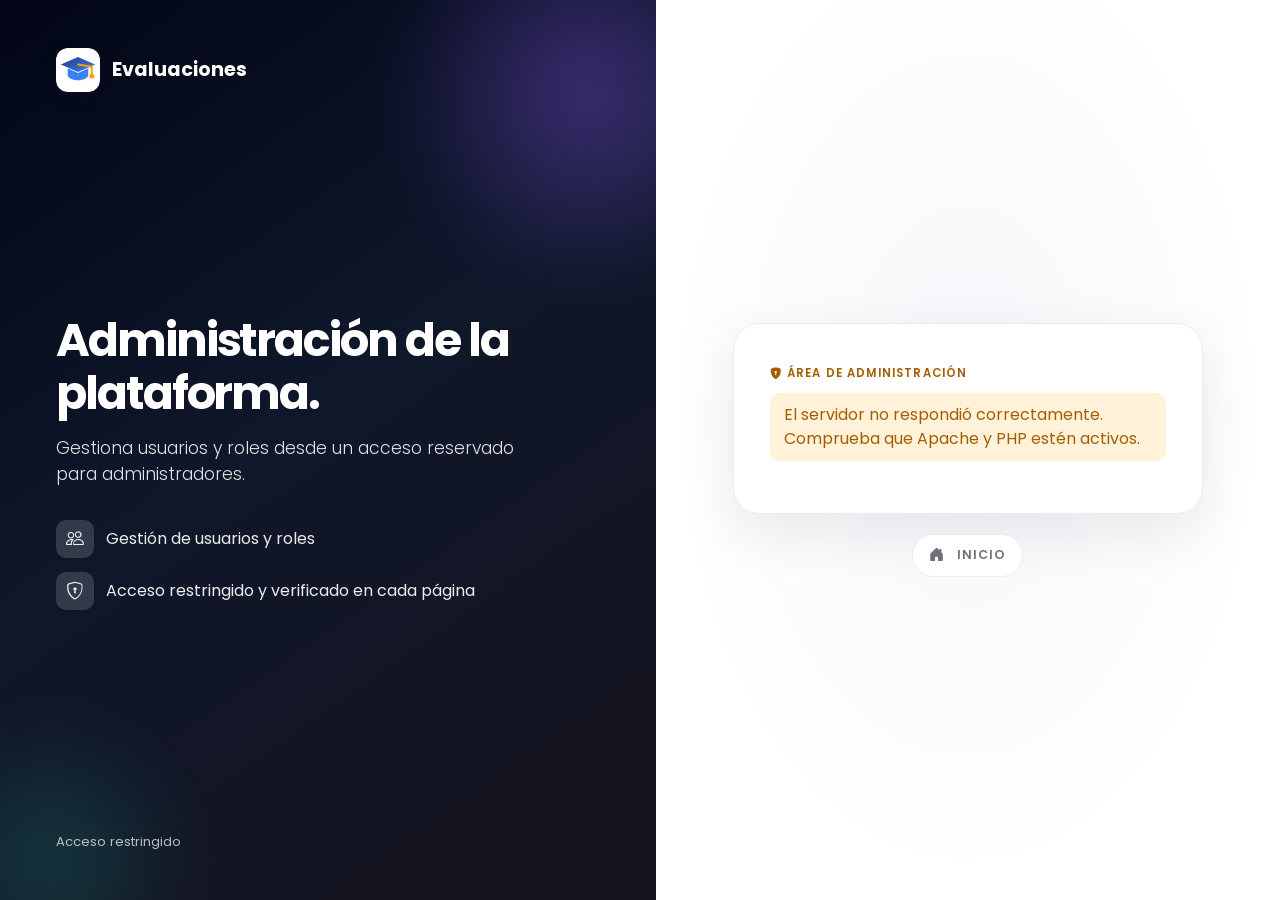
<file: public/admin/index.html>
<!doctype html>
<html lang="es">
<head>
    <meta charset="utf-8">
    <meta name="viewport" content="width=device-width, initial-scale=1">
    <meta name="robots" content="noindex, nofollow">
    <meta name="theme-color" content="#0F172A">
    <title>Administración - Evaluaciones</title>
    <link rel="icon" href="../assets/img/logo.svg" type="image/svg+xml">
    <link rel="icon" href="../assets/img/favicon-32.png" sizes="32x32" type="image/png">
    <link rel="apple-touch-icon" href="../assets/img/logo-180.png">
    <link rel="preconnect" href="https://fonts.googleapis.com">
    <link rel="preconnect" href="https://fonts.gstatic.com" crossorigin>
    <link href="https://fonts.googleapis.com/css2?family=Poppins:wght@400;500;600;700&display=swap" rel="stylesheet">
    <link href="https://cdn.jsdelivr.net/npm/bootstrap@5.3.3/dist/css/bootstrap.min.css" rel="stylesheet" integrity="sha384-QWTKZyjpPEjISv5WaRU9OFeRpok6YctnYmDr5pNlyT2bRjXh0JMhjY6hW+ALEwIH" crossorigin="anonymous">
    <link href="https://cdn.jsdelivr.net/npm/bootstrap-icons@1.11.3/font/bootstrap-icons.min.css" rel="stylesheet">
    <link href="../assets/css/estilos.css" rel="stylesheet">
    <script src="../assets/js/auth-ui.js" defer></script>
    <script src="../assets/admin-login.js" defer></script>
</head>
<body class="auth-admin">
<main class="auth">
    <section class="auth-hero" aria-labelledby="hero-title">
        <span class="auth-brand">
            <img class="brand-logo" src="../assets/img/logo-claro.svg" alt="" width="44" height="44">
            <span>Evaluaciones</span>
        </span>
        <div>
            <h1 id="hero-title">Administración de la plataforma.</h1>
            <p class="lead">Gestiona usuarios y roles desde un acceso reservado para administradores.</p>
            <ul class="auth-features">
                <li><i class="bi bi-people" aria-hidden="true"></i>Gestión de usuarios y roles</li>
                <li><i class="bi bi-shield-lock" aria-hidden="true"></i>Acceso restringido y verificado en cada página</li>
            </ul>
        </div>
        <p class="auth-hero-footer mb-0">Acceso restringido</p>
    </section>

    <section class="auth-side">
        <div class="auth-card">
            <span class="auth-eyebrow"><i class="bi bi-shield-lock-fill me-1" aria-hidden="true"></i>Área de administración</span>
            <p id="status" class="status" role="status" aria-live="polite">Conectando con el servidor...</p>
            <noscript><p class="notice">Activa JavaScript para usar esta aplicación.</p></noscript>

            <section id="guest" aria-labelledby="login-title" hidden>
                <h2 id="login-title">Iniciar sesión</h2>
                <p class="auth-muted">Solo para cuentas de administrador. Estudiantes y docentes ingresan por la página principal.</p>
                <form id="login">
                    <label class="form-label" for="login-email">Correo electrónico</label>
                    <input class="form-control" id="login-email" name="correo" type="email" maxlength="254" required autocomplete="username">
                    <label class="form-label" for="login-password">Contraseña</label>
                    <div class="password-field">
                        <input class="form-control" id="login-password" name="password" type="password" required autocomplete="current-password">
                        <button class="toggle-password" type="button" aria-controls="login-password" aria-pressed="false" aria-label="Mostrar contraseña">
                            <i class="bi bi-eye" aria-hidden="true"></i>
                        </button>
                    </div>
                    <button class="btn btn-primary btn-submit" type="submit"><i class="bi bi-box-arrow-in-right me-2" aria-hidden="true"></i>Ingresar al panel</button>
                </form>
            </section>

            <section id="other-account" hidden>
                <h2>Acceso no permitido</h2>
                <p class="auth-muted">Has iniciado sesión como <strong id="identity"></strong>. Esta área es solo para administradores.</p>
                <a class="btn btn-primary btn-submit" id="own-panel" href="../login.html">Ir a mi panel</a>
            </section>
        </div>
        <a class="auth-home auth-side-footer" href="../index.php"><i class="bi bi-house-door-fill me-1" aria-hidden="true"></i>INICIO</a>
    </section>
</main>
</body>
</html>
</file>
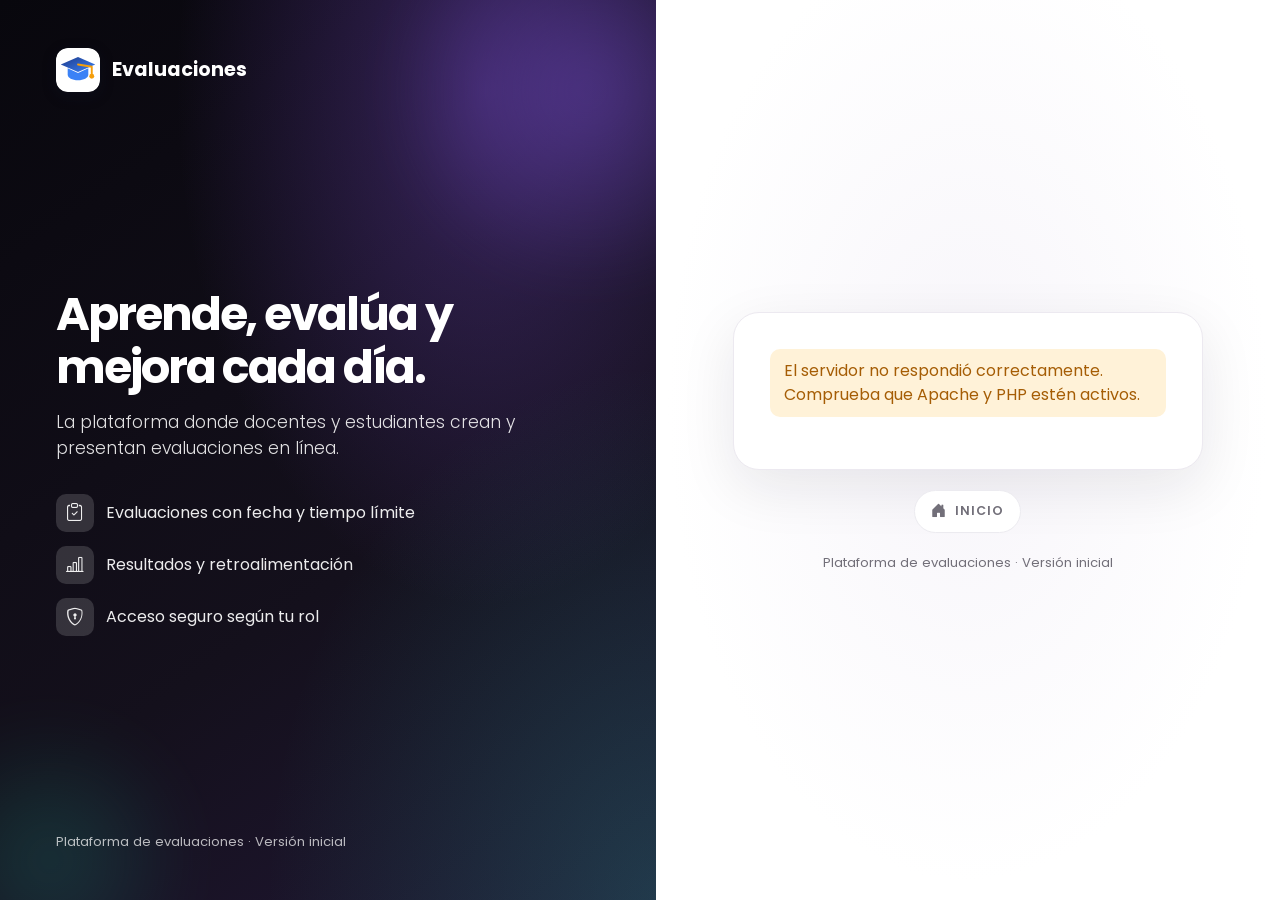
<file: public/login.html>
<!doctype html>
<html lang="es">
<head>
    <meta charset="utf-8">
    <meta name="viewport" content="width=device-width, initial-scale=1">
    <meta name="theme-color" content="#1E3A8A">
    <title>Evaluaciones en línea</title>
    <link rel="icon" href="assets/img/logo.svg" type="image/svg+xml">
    <link rel="icon" href="assets/img/favicon-32.png" sizes="32x32" type="image/png">
    <link rel="apple-touch-icon" href="assets/img/logo-180.png">
    <link rel="preconnect" href="https://fonts.googleapis.com">
    <link rel="preconnect" href="https://fonts.gstatic.com" crossorigin>
    <link href="https://fonts.googleapis.com/css2?family=Poppins:wght@400;500;600;700&display=swap" rel="stylesheet">
    <link href="https://cdn.jsdelivr.net/npm/bootstrap@5.3.3/dist/css/bootstrap.min.css" rel="stylesheet" integrity="sha384-QWTKZyjpPEjISv5WaRU9OFeRpok6YctnYmDr5pNlyT2bRjXh0JMhjY6hW+ALEwIH" crossorigin="anonymous">
    <link href="https://cdn.jsdelivr.net/npm/bootstrap-icons@1.11.3/font/bootstrap-icons.min.css" rel="stylesheet">
    <link href="assets/css/estilos.css" rel="stylesheet">
    <script src="assets/js/auth-ui.js" defer></script>
    <script src="assets/app.js" defer></script>
</head>
<body>
<main class="auth">
    <section class="auth-hero" aria-labelledby="welcome-title">
        <a class="auth-brand" href="index.php" aria-label="Evaluaciones en línea, inicio">
            <img class="brand-logo" src="assets/img/logo-claro.svg" alt="" width="44" height="44">
            <span>Evaluaciones</span>
        </a>
        <div>
            <h1 id="welcome-title">Aprende, evalúa y mejora cada día.</h1>
            <p class="lead">La plataforma donde docentes y estudiantes crean y presentan evaluaciones en línea.</p>
            <ul class="auth-features">
                <li><i class="bi bi-clipboard-check" aria-hidden="true"></i>Evaluaciones con fecha y tiempo límite</li>
                <li><i class="bi bi-bar-chart-line" aria-hidden="true"></i>Resultados y retroalimentación</li>
                <li><i class="bi bi-shield-lock" aria-hidden="true"></i>Acceso seguro según tu rol</li>
            </ul>
        </div>
        <p class="auth-hero-footer mb-0">Plataforma de evaluaciones · Versión inicial</p>
    </section>

    <section class="auth-side">
        <div class="auth-card" aria-label="Acceso a la cuenta">
            <p id="status" class="status" role="status" aria-live="polite">Conectando con el servidor...</p>
            <noscript><p class="notice">Activa JavaScript para usar esta aplicación.</p></noscript>

            <div id="guest" hidden>
                <nav class="auth-tabs" aria-label="Opciones de acceso">
                    <button id="show-login" class="tab active" type="button" aria-controls="login-panel" aria-current="page">Iniciar sesión</button>
                    <button id="show-register" class="tab" type="button" aria-controls="register-panel">Crear cuenta</button>
                </nav>

                <section id="login-panel" aria-labelledby="login-title">
                    <h2 id="login-title">Bienvenido de nuevo</h2>
                    <p class="auth-muted">Docentes y estudiantes ingresan con su correo y contraseña.</p>
                    <form id="login">
                        <label class="form-label" for="login-email">Correo electrónico</label>
                        <input class="form-control" id="login-email" name="correo" type="email" placeholder="tu@correo.com" maxlength="254" required autocomplete="email">
                        <label class="form-label" for="login-password">Contraseña</label>
                        <div class="password-field">
                            <input class="form-control" id="login-password" name="password" type="password" required autocomplete="current-password">
                            <button class="toggle-password" type="button" aria-controls="login-password" aria-pressed="false" aria-label="Mostrar contraseña">
                                <i class="bi bi-eye" aria-hidden="true"></i>
                            </button>
                        </div>
                        <button class="btn btn-primary btn-submit" type="submit"><i class="bi bi-box-arrow-in-right me-2" aria-hidden="true"></i>Ingresar</button>
                    </form>
                    <p class="form-footer">¿No tienes cuenta? <button class="text-button" id="register-link" type="button">Regístrate</button></p>
                </section>

                <section id="register-panel" aria-labelledby="register-title" hidden>
                    <h2 id="register-title">Crear cuenta</h2>
                    <p class="auth-muted">Completa tus datos para registrarte.</p>
                    <form id="register" novalidate>
                        <label class="form-label" for="register-name">Nombre completo</label>
                        <input class="form-control" id="register-name" name="nombre" required maxlength="150" autocomplete="name" aria-describedby="error-nombre">
                        <p class="field-error" id="error-nombre" hidden></p>

                        <label class="form-label" for="register-email">Correo electrónico</label>
                        <input class="form-control" id="register-email" name="correo" type="email" placeholder="tu@correo.com" maxlength="254" required autocomplete="email" aria-describedby="error-correo">
                        <p class="field-error" id="error-correo" hidden></p>

                        <label class="form-label" for="register-role">Soy</label>
                        <select class="form-select" id="register-role" name="rol" required aria-describedby="error-rol">
                            <option value="" selected disabled>Selecciona tu rol</option>
                            <option value="estudiante">Estudiante</option>
                            <option value="docente">Docente</option>
                        </select>
                        <p class="field-error" id="error-rol" hidden></p>

                        <label class="form-label" for="register-password">Contraseña</label>
                        <div class="password-field">
                            <input class="form-control" id="register-password" name="password" type="password" required minlength="8" autocomplete="new-password" aria-describedby="password-help error-password">
                            <button class="toggle-password" type="button" aria-controls="register-password" aria-pressed="false" aria-label="Mostrar contraseña">
                                <i class="bi bi-eye" aria-hidden="true"></i>
                            </button>
                        </div>
                        <p class="helper" id="password-help">Mínimo 8 caracteres. Máximo 72 bytes.</p>
                        <p class="field-error" id="error-password" hidden></p>

                        <div class="privacy-box" id="privacy-box">
                            <h3><i class="bi bi-shield-check me-1" aria-hidden="true"></i>Aviso de tratamiento de datos</h3>
                            <p id="privacy"></p>
                            <div class="form-check">
                                <input class="form-check-input" id="privacy-accept" name="acepta_privacidad" type="checkbox" required checked aria-describedby="error-acepta_privacidad">
                                <label class="form-check-label" for="privacy-accept">Acepto el tratamiento descrito en el aviso.</label>
                            </div>
                            <p class="field-error" id="error-acepta_privacidad" hidden></p>
                        </div>
                        <p class="field-error" id="error-formulario" role="alert" hidden></p>
                        <button class="btn btn-primary btn-submit" id="register-submit" type="submit"><i class="bi bi-person-plus me-2" aria-hidden="true"></i>Crear cuenta</button>
                    </form>
                    <p class="form-footer">¿Ya tienes cuenta? <button class="text-button" id="login-link" type="button">Inicia sesión</button></p>
                </section>
            </div>

            <section id="authenticated" aria-labelledby="account-title" hidden>
                <span class="auth-eyebrow">Mi cuenta</span>
                <h2 id="account-title">Tu cuenta</h2>
                <p class="auth-muted">Has ingresado como:</p>
                <p id="identity" class="identity"></p>
                <a class="btn btn-primary btn-submit" id="dashboard-link" href="#"><i class="bi bi-speedometer2 me-2" aria-hidden="true"></i>Ir a mi panel</a>
            </section>
        </div>
        <a class="auth-home" href="index.php">
            <i class="bi bi-house-door-fill" aria-hidden="true"></i>
            <span>INICIO</span>
        </a>
        <p class="auth-side-footer">Plataforma de evaluaciones · Versión inicial</p>
    </section>
</main>
</body>
</html>
</file>
<file: public/assets/css/estilos.css>
/* =========================================================================
   Evaluaciones · Sistema visual
   Se carga después de Bootstrap 5 y ajusta sus variables a esta paleta.
   ========================================================================= */

:root {
    /* Paleta principal */
    --azul: #17141E;
    --azul-claro: #7657E8;
    --verde: #23BFA2;
    --naranja: #F5A524;
    --rojo: #EF6472;
    --fondo: #F7F7F9;

    /* Tonos derivados (texto sobre fondos claros con contraste suficiente) */
    --azul-oscuro: #09070E;
    --azul-medio: #6245C5;
    --azul-suave: #EEE8FF;
    --celeste-suave: #DDF7F1;
    --verde-texto: #087F6B;
    --verde-suave: #D8F7EF;
    --naranja-texto: #A55D05;
    --naranja-suave: #FFF2D8;
    --rojo-texto: #BD3A4B;
    --rojo-suave: #FDE8EB;

    --texto: #19161F;
    --texto-suave: #726F79;
    --borde: #ECEBF0;
    --blanco: #FFFFFF;

    --radio: 24px;
    --radio-sm: 14px;
    --sombra: 0 2px 6px rgba(24, 18, 35, .04), 0 10px 28px rgba(24, 18, 35, .06);
    --sombra-hover: 0 8px 18px rgba(24, 18, 35, .08), 0 20px 48px rgba(24, 18, 35, .12);
    --fuente: "Poppins", system-ui, -apple-system, "Segoe UI", Roboto, sans-serif;
    --ancho-menu: 268px;

    /* Bootstrap */
    --bs-body-font-family: var(--fuente);
    --bs-body-bg: var(--blanco); /* Bootstrap lo usa para campos y tablas; el fondo de página lo fija body */
    --bs-body-color: var(--texto);
    --bs-border-color: var(--borde);
    --bs-link-color: var(--azul-medio);
    --bs-link-color-rgb: 103, 70, 197;
    --bs-link-hover-color: var(--azul);
    --bs-focus-ring-color: rgba(139, 92, 246, .32);
    --bs-primary: var(--azul);
    --bs-primary-rgb: 23, 20, 30;
}

* { box-sizing: border-box; }
[hidden] { display: none !important; }
html { -webkit-text-size-adjust: 100%; }
body { margin: 0; min-height: 100vh; font-family: var(--fuente); background: var(--fondo); color: var(--texto); }
h1, h2, h3, h4 { color: var(--texto); font-weight: 600; }
:focus-visible { outline: 3px solid var(--naranja); outline-offset: 2px; }

/* ---- Botones (Bootstrap con la paleta) ---- */
.btn { font-weight: 500; border-radius: var(--radio-sm); }
.btn-primary {
    --bs-btn-bg: var(--azul); --bs-btn-border-color: var(--azul);
    --bs-btn-hover-bg: var(--azul-medio); --bs-btn-hover-border-color: var(--azul-medio);
    --bs-btn-active-bg: var(--azul-oscuro); --bs-btn-active-border-color: var(--azul-oscuro);
    --bs-btn-disabled-bg: #64748B; --bs-btn-disabled-border-color: #64748B;
}
.btn-outline-primary {
    --bs-btn-color: var(--azul); --bs-btn-border-color: #BFDBFE;
    --bs-btn-hover-bg: var(--azul); --bs-btn-hover-border-color: var(--azul); --bs-btn-hover-color: #fff;
    --bs-btn-active-bg: var(--azul-oscuro); --bs-btn-active-border-color: var(--azul-oscuro);
}
.btn-success {
    --bs-btn-bg: var(--verde-texto); --bs-btn-border-color: var(--verde-texto);
    --bs-btn-hover-bg: #065F46; --bs-btn-hover-border-color: #065F46;
}
.btn-outline-danger { --bs-btn-color: var(--rojo-texto); --bs-btn-border-color: #FCA5A5; --bs-btn-hover-bg: var(--rojo-texto); --bs-btn-hover-border-color: var(--rojo-texto); }
.btn-danger { --bs-btn-bg: var(--rojo-texto); --bs-btn-border-color: var(--rojo-texto); --bs-btn-hover-bg: #991B1B; --bs-btn-hover-border-color: #991B1B; }
.btn-outline-warning { --bs-btn-color: var(--naranja-texto); --bs-btn-border-color: #FCD34D; --bs-btn-hover-bg: var(--naranja); --bs-btn-hover-border-color: var(--naranja); --bs-btn-hover-color: var(--texto); }
.btn i { line-height: 1; }

.form-control, .form-select { border-radius: var(--radio-sm); border-color: #CBD5E1; padding: .65rem .85rem; }
.form-control:focus, .form-select:focus { border-color: var(--azul-claro); box-shadow: 0 0 0 .25rem rgba(59, 130, 246, .2); }
.form-label { font-weight: 500; font-size: .9rem; color: #1E293B; }
.form-check-input:checked { background-color: var(--azul); border-color: var(--azul); }

/* ---- Tarjetas ---- */
.card-ui, .info-card {
    background: var(--blanco);
    border: 1px solid var(--borde);
    border-radius: var(--radio);
    box-shadow: var(--sombra);
    padding: 24px;
}
.info-card + .info-card { margin-top: 20px; }
.card-hover { transition: transform .2s ease, box-shadow .2s ease; }
.card-hover:hover { transform: translateY(-4px); box-shadow: var(--sombra-hover); }
.card-title-ui { display: flex; align-items: center; gap: 10px; font-size: 1.05rem; font-weight: 600; margin: 0; }
.card-title-ui i { color: var(--azul-claro); }
.section-header { display: flex; flex-wrap: wrap; align-items: center; justify-content: space-between; gap: 12px; margin-bottom: 16px; }

/* ---- Etiquetas de estado ---- */
.badge-estado { display: inline-flex; align-items: center; gap: 6px; padding: 4px 12px; border-radius: 999px; font-size: .78rem; font-weight: 600; white-space: nowrap; }
.badge-estado::before { content: ""; width: 7px; height: 7px; border-radius: 50%; background: currentColor; }
.badge-publicada { background: var(--verde-suave); color: #065F46; }
.badge-borrador { background: #E2E8F0; color: #334155; }
.badge-proxima { background: var(--naranja-suave); color: #92400E; }
.badge-cerrada { background: var(--rojo-suave); color: var(--rojo-texto); }
.sin-asignar { color: var(--naranja-texto); font-weight: 600; font-size: .85rem; }
.badge-pronto { display: inline-block; padding: 2px 10px; border-radius: 999px; background: var(--naranja-suave); color: #92400E; font-size: .7rem; font-weight: 600; letter-spacing: .02em; white-space: nowrap; }

/* ---- Alertas ---- */
.alert { border-radius: 12px; border-width: 1px; }

/* ---- Confirmaciones ---- */
.confirmacion {
    width: min(440px, calc(100% - 32px));
    max-width: none;
    padding: 32px;
    border: 1px solid var(--borde);
    border-radius: var(--radio);
    background: var(--blanco);
    color: var(--texto);
    box-shadow: 0 24px 80px rgba(9, 7, 14, .25);
}
.confirmacion::backdrop { background: rgba(15, 12, 24, .6); }
.confirmacion-icono {
    display: grid; place-items: center;
    width: 52px; height: 52px; margin-bottom: 20px;
    border-radius: 16px; background: var(--azul-suave);
    color: var(--azul-medio); font-size: 1.6rem; font-weight: 700;
}
.confirmacion h2 { margin: 0 0 10px; font-size: 1.3rem; }
.confirmacion p { margin: 0; color: var(--texto-suave); line-height: 1.6; overflow-wrap: anywhere; }
.confirmacion-acciones { display: flex; justify-content: flex-end; flex-wrap: wrap; gap: 10px; margin-top: 26px; }
.confirmacion-acciones button {
    padding: 11px 18px; border: 1px solid var(--borde);
    border-radius: var(--radio-sm); font: inherit; font-weight: 600; cursor: pointer;
}
.confirmacion-cancelar { background: var(--blanco); color: var(--texto); }
.confirmacion-cancelar:hover { background: var(--fondo); }
.confirmacion-aceptar { background: var(--azul); border-color: var(--azul) !important; color: var(--blanco); }
.confirmacion-aceptar:hover { background: var(--azul-medio); }

/* =========================================================================
   Estructura de los paneles
   ========================================================================= */
.app { display: flex; min-height: 100vh; }

/* ---- Menú lateral ---- */
.sidebar {
    position: sticky; top: 0;
    display: flex; flex-direction: column;
    width: var(--ancho-menu); flex: 0 0 var(--ancho-menu); height: 100vh;
    padding: 24px 16px 16px;
    background: linear-gradient(180deg, var(--azul) 0%, var(--azul-oscuro) 100%);
    color: #fff;
    z-index: 40;
}
.sidebar-brand { display: flex; align-items: center; gap: 12px; padding: 0 10px 28px; color: #fff; font-size: 1.2rem; font-weight: 700; text-decoration: none; }
.sidebar-brand:hover { color: #fff; }
.brand-logo { display: block; width: 44px; height: 44px; flex: 0 0 44px; border-radius: 12px; box-shadow: 0 4px 14px rgba(15, 23, 42, .28); }
.menu { display: flex; flex-direction: column; gap: 4px; flex: 1; overflow-y: auto; }
.menu-titulo { padding: 4px 14px 8px; color: rgba(255, 255, 255, .6); font-size: .7rem; font-weight: 600; letter-spacing: .1em; text-transform: uppercase; }
.menu-link { display: flex; align-items: center; gap: 12px; padding: 11px 14px; border-radius: 12px; color: rgba(255, 255, 255, .85); font-size: .93rem; font-weight: 500; text-decoration: none; transition: background .2s ease, color .2s ease, transform .2s ease; }
.menu-link i { font-size: 1.15rem; width: 1.2rem; text-align: center; }
a.menu-link:hover { background: rgba(255, 255, 255, .12); color: #fff; transform: translateX(3px); }
.menu-link.active { background: #fff; color: var(--azul); box-shadow: 0 6px 16px rgba(0, 0, 0, .18); }
.menu-link.active:hover { background: #fff; color: var(--azul); transform: none; }
.menu-link.is-disabled { color: rgba(255, 255, 255, .6); cursor: not-allowed; }
.menu-link .badge-pronto { margin-left: auto; background: rgba(255, 255, 255, .16); color: #fff; }
.sidebar-user { display: flex; align-items: center; gap: 12px; margin-top: 16px; padding: 14px 12px; border-radius: 14px; background: rgba(255, 255, 255, .1); }
.avatar { display: grid; place-items: center; width: 44px; height: 44px; flex: 0 0 44px; border-radius: 50%; background: linear-gradient(135deg, var(--azul-claro), #2563EB); border: 2px solid rgba(255, 255, 255, .55); color: #fff; font-weight: 600; font-size: .95rem; letter-spacing: .03em; }
.sidebar-user-info { min-width: 0; line-height: 1.3; }
.sidebar-user-name { display: block; font-size: .9rem; font-weight: 600; overflow-wrap: anywhere; }
.sidebar-user-role { display: block; color: rgba(255, 255, 255, .72); font-size: .78rem; }
.sidebar-close { display: none; }
.sidebar-backdrop { display: none; }

/* ---- Zona principal ---- */
.main { flex: 1; min-width: 0; display: flex; flex-direction: column; }
.topbar {
    position: sticky; top: 0; z-index: 30;
    display: flex; align-items: center; gap: 16px;
    padding: 14px 32px;
    background: rgba(255, 255, 255, .9);
    backdrop-filter: blur(10px);
    border-bottom: 1px solid var(--borde);
}
.menu-toggle { display: none; place-items: center; width: 44px; height: 44px; flex: 0 0 44px; border: 1px solid var(--borde); border-radius: 12px; background: #fff; color: var(--azul); font-size: 1.4rem; }
.topbar-greeting { flex: 1; min-width: 0; line-height: 1.3; }
.greeting-label { display: block; color: var(--texto-suave); font-size: .82rem; }
.greeting-name { display: block; font-size: 1.05rem; font-weight: 600; overflow: hidden; text-overflow: ellipsis; white-space: nowrap; }
.topbar-actions { display: flex; align-items: center; gap: 16px; flex-shrink: 0; }
.topbar-date { display: inline-flex; align-items: center; gap: 8px; padding: 8px 14px; border-radius: 999px; background: var(--fondo); color: var(--texto-suave); font-size: .85rem; white-space: nowrap; }
.topbar-date i { color: var(--azul-claro); }
.topbar form { margin: 0; }
.btn-logout { display: inline-flex; align-items: center; gap: 8px; padding: 8px 16px; white-space: nowrap; flex-shrink: 0; }

.content { width: 100%; max-width: 1240px; padding: 32px; }
.page-header { margin-bottom: 24px; }
.page-header h1 { margin: 0; font-size: 1.65rem; font-weight: 700; letter-spacing: -.01em; }
.page-subtitle { margin: 6px 0 0; color: var(--texto-suave); }

/* ---- Tarjetas de estadísticas ---- */
.stat-card { --color: var(--azul); --suave: var(--azul-suave); --icono: var(--azul); position: relative; display: flex; align-items: center; gap: 16px; height: 100%; overflow: hidden; }
.stat-card::after { content: ""; position: absolute; inset: 0 auto 0 0; width: 4px; background: var(--color); }
.stat-icon { display: grid; place-items: center; width: 56px; height: 56px; flex: 0 0 56px; border-radius: 14px; background: var(--suave); color: var(--icono); font-size: 1.55rem; }
.stat-value { display: block; font-size: 1.85rem; font-weight: 700; line-height: 1.1; }
.stat-label { display: block; color: var(--texto-suave); font-size: .85rem; }
.stat-azul { --color: var(--azul); --suave: var(--azul-suave); --icono: var(--azul); }
.stat-verde { --color: var(--verde); --suave: var(--verde-suave); --icono: var(--verde-texto); }
.stat-naranja { --color: var(--naranja); --suave: var(--naranja-suave); --icono: var(--naranja-texto); }
.stat-celeste { --color: var(--azul-claro); --suave: var(--celeste-suave); --icono: #1D4ED8; }

/* ---- Acciones rápidas ---- */
.quick-action { display: flex; align-items: center; gap: 16px; width: 100%; height: 100%; padding: 22px; border: 1px solid var(--borde); border-radius: var(--radio); background: #fff; box-shadow: var(--sombra); color: var(--texto); text-align: left; text-decoration: none; }
a.quick-action:hover { color: var(--texto); }
.quick-action .qa-icon { display: grid; place-items: center; width: 52px; height: 52px; flex: 0 0 52px; border-radius: 14px; background: var(--azul-suave); color: var(--azul); font-size: 1.5rem; }
.quick-action .qa-text { min-width: 0; }
.quick-action strong { display: block; font-size: 1rem; font-weight: 600; }
.quick-action small { display: block; color: var(--texto-suave); }
.quick-action.qa-primary { border-color: transparent; background: linear-gradient(135deg, var(--azul) 0%, var(--azul-medio) 55%, #2563EB 100%); color: #fff; }
.quick-action.qa-primary:hover { color: #fff; }
.quick-action.qa-primary small { color: rgba(255, 255, 255, .85); }
.quick-action.qa-primary .qa-icon { background: rgba(255, 255, 255, .18); color: #fff; }
.quick-action.is-disabled { cursor: not-allowed; background: #F8FAFC; box-shadow: none; }
.quick-action.is-disabled .qa-icon { background: #E2E8F0; color: #64748B; }
.quick-action .badge-pronto { margin-bottom: 4px; }

/* ---- Tablas ---- */
.table-card { padding: 0; overflow: hidden; }
.table-card .section-header { padding: 20px 24px 0; }
.table-ui { margin: 0; --bs-table-hover-bg: #F8FAFC; }
.table-ui > :not(caption) > * > * { padding: 14px 16px; border-bottom-color: var(--borde); }
.table-ui thead th { background: #F8FAFC; color: var(--texto-suave); font-size: .74rem; font-weight: 600; letter-spacing: .05em; text-transform: uppercase; white-space: nowrap; }
.table-ui tbody tr:last-child > * { border-bottom: 0; }
.table-ui tbody th { font-weight: 600; }
.titulo-evaluacion { min-width: 180px; overflow-wrap: anywhere; }
.acciones-evaluacion { display: flex; flex-wrap: wrap; justify-content: flex-end; gap: 6px; }
.acciones-evaluacion form { margin: 0; }

/* ---- Estado vacío ---- */
.empty-state { padding: 48px 24px; text-align: center; }
.empty-icon { display: inline-grid; place-items: center; width: 104px; height: 104px; margin-bottom: 18px; border-radius: 50%; background: linear-gradient(135deg, var(--azul-suave), var(--celeste-suave)); color: var(--azul); font-size: 3rem; }
.empty-state h2 { font-size: 1.25rem; margin-bottom: 8px; }
.empty-state p { max-width: 440px; margin: 0 auto 22px; color: var(--texto-suave); }

/* ---- Evaluaciones del estudiante ---- */
.eval-card { display: flex; flex-direction: column; height: 100%; }
.eval-card-inactiva { background: #FBFCFE; }
.eval-card-title { margin: 4px 0 4px; font-size: 1.1rem; font-weight: 600; overflow-wrap: anywhere; }
.eval-card-docente { margin: 0 0 16px; color: var(--texto-suave); font-size: .875rem; }
.eval-meta { display: grid; grid-template-columns: repeat(auto-fit, minmax(120px, 1fr)); gap: 12px; margin: 0 0 20px; padding: 14px; border-radius: 12px; background: var(--fondo); }
.eval-meta dt { display: flex; align-items: center; gap: 5px; color: var(--texto-suave); font-size: .72rem; font-weight: 500; }
.eval-meta dt i { color: var(--azul-claro); }
.eval-meta dd { margin: 2px 0 0; font-size: .9rem; font-weight: 600; }
.eval-meta-vertical { grid-template-columns: 1fr; }
.eval-meta-vertical > div { display: flex; justify-content: space-between; align-items: center; gap: 12px; }
.eval-meta-vertical dd { margin: 0; text-align: right; }
.instrucciones-texto { white-space: normal; overflow-wrap: anywhere; line-height: 1.7; }
.reglas { display: grid; gap: 12px; margin: 20px 0 0; padding: 0; list-style: none; }
.reglas li { display: flex; gap: 12px; align-items: center; line-height: 1.5; }
.reglas i { display: grid; place-items: center; width: 34px; height: 34px; flex: 0 0 34px; border-radius: 10px; background: var(--azul-suave); color: var(--azul); }

/* ---- Asignación en el formulario ---- */
.asignacion { padding: 18px; border: 1px solid var(--borde); border-radius: 12px; background: #FBFCFE; }
.grupos-lista { display: grid; grid-template-columns: repeat(auto-fill, minmax(220px, 1fr)); gap: 8px; }
.grupo-opcion { padding: 10px 12px 10px 2.4em; border: 1px solid var(--borde); border-radius: 10px; background: #fff; }

.miembro-info { min-width: 0; line-height: 1.3; }
.miembro-info strong { display: block; font-size: .9rem; font-weight: 600; overflow-wrap: anywhere; }
.miembro-info small { display: block; color: var(--texto-suave); overflow-wrap: anywhere; }
.avatar-sm { width: 36px; height: 36px; flex: 0 0 36px; font-size: .8rem; border-color: var(--azul-suave); }

/* ---- Clases ---- */
.clase-card { --clase-color: var(--azul); display: flex; flex-direction: column; height: 100%; overflow: hidden; border: 1px solid var(--borde); border-radius: var(--radio); background: #fff; box-shadow: var(--sombra); color: var(--texto); text-decoration: none; }
a.clase-card:hover { color: var(--texto); }
.clase-card-banner { position: relative; display: block; min-height: 108px; padding: 20px 22px; overflow: hidden; background: var(--clase-color); color: #fff; }
.clase-card-banner::after { content: ""; position: absolute; right: -40px; bottom: -60px; width: 160px; height: 160px; border-radius: 50%; background: rgba(255, 255, 255, .12); }
.clase-card-nombre { position: relative; z-index: 1; display: block; font-size: 1.2rem; font-weight: 600; line-height: 1.3; overflow-wrap: anywhere; }
.clase-card-institucion { position: relative; z-index: 1; display: block; margin-top: 4px; color: rgba(255, 255, 255, .88); font-size: .85rem; }
.clase-card-body { display: flex; flex-wrap: wrap; gap: 6px 16px; padding: 16px 22px 8px; color: var(--texto-suave); font-size: .875rem; }
.clase-card-footer { display: flex; align-items: center; justify-content: space-between; gap: 10px; margin-top: auto; padding: 12px 22px 18px; }
.clase-card-ir { color: var(--azul-medio); font-size: .875rem; font-weight: 600; white-space: nowrap; }
.clase-card-estatica .clase-card-body { padding-bottom: 22px; }
.codigo-mini { display: inline-flex; align-items: center; padding: 4px 10px; border-radius: 8px; background: var(--fondo); font-family: ui-monospace, Consolas, monospace; font-weight: 600; letter-spacing: .08em; }
.codigo-inactivo { font-family: var(--fuente); letter-spacing: normal; font-weight: 500; color: var(--texto-suave); font-size: .8rem; }
.clase-banner { --clase-color: var(--azul); position: relative; display: flex; flex-wrap: wrap; align-items: flex-start; justify-content: space-between; gap: 16px; padding: 24px 28px; overflow: hidden; border-radius: var(--radio); background: var(--clase-color); color: #fff; }
.clase-banner::after { content: ""; position: absolute; right: -60px; top: -80px; width: 240px; height: 240px; border-radius: 50%; background: rgba(255, 255, 255, .1); pointer-events: none; }
.clase-banner > * { position: relative; z-index: 1; }
.clase-banner-institucion { margin: 0; font-weight: 500; }
.clase-banner-descripcion { margin: 8px 0 0; color: rgba(255, 255, 255, .9); max-width: 680px; overflow-wrap: anywhere; }
.codigo-grande { margin: 0 0 16px; padding: 18px; border: 2px dashed #BFDBFE; border-radius: 14px; background: #EFF6FF; color: var(--azul); font-family: ui-monospace, Consolas, monospace; font-size: clamp(2rem, 5vw, 2.6rem); font-weight: 700; letter-spacing: .25em; text-align: center; }
.codigo-apagado { border-color: var(--borde); background: var(--fondo); color: #94A3B8; text-decoration: line-through; }
.codigo-tabla { padding: 3px 8px; border-radius: 6px; background: var(--fondo); color: var(--azul); font-weight: 600; letter-spacing: .08em; }
.punto-color { display: inline-block; width: 10px; height: 10px; margin-right: 8px; border-radius: 50%; background: var(--clase-color, var(--azul)); vertical-align: 1px; }
.lista-simple { display: grid; gap: 8px; margin: 0; padding: 0; list-style: none; }
.lista-simple li { display: flex; align-items: center; justify-content: space-between; gap: 10px; padding: 10px 12px; border-radius: 10px; background: var(--fondo); overflow-wrap: anywhere; }
.lista-estudiantes { display: grid; gap: 8px; margin: 0; padding: 0; list-style: none; }
.lista-estudiantes li { display: flex; align-items: center; gap: 12px; padding: 10px 12px; border: 1px solid var(--borde); border-radius: 12px; }
.lista-estudiantes .miembro-info { flex: 1; }
.lista-estudiantes form { margin: 0; }
.color-swatches { display: flex; flex-wrap: wrap; gap: 10px; }
.color-swatch { position: relative; cursor: pointer; }
.color-swatch input { position: absolute; opacity: 0; width: 100%; height: 100%; margin: 0; cursor: pointer; }
.color-swatch-muestra { display: grid; place-items: center; width: 42px; height: 42px; border-radius: 50%; background: var(--clase-color); color: transparent; font-size: 1.2rem; box-shadow: 0 0 0 2px #fff, 0 0 0 4px transparent; transition: box-shadow .15s ease; }
.color-swatch input:checked + .color-swatch-muestra { color: #fff; box-shadow: 0 0 0 2px #fff, 0 0 0 4px var(--clase-color); }
.color-swatch input:focus-visible + .color-swatch-muestra { outline: 3px solid var(--naranja); outline-offset: 4px; }
.unirse-rapido { display: flex; align-items: flex-start; gap: 16px; }
.unirse-rapido .qa-icon { display: grid; place-items: center; width: 52px; height: 52px; flex: 0 0 52px; border-radius: 14px; background: var(--azul-suave); color: var(--azul); font-size: 1.5rem; }
.input-codigo { max-width: 200px; font-family: ui-monospace, Consolas, monospace; font-size: 1.15rem; font-weight: 600; letter-spacing: .2em; text-transform: uppercase; }

/* ---- Preguntas (docente) ---- */
.lista-preguntas { display: grid; gap: 12px; margin: 0; padding-left: 1.4rem; }
.pregunta-item { padding: 14px 16px; border: 1px solid var(--borde); border-radius: 12px; }
.pregunta-item::marker { color: var(--texto-suave); font-weight: 600; }
.pregunta-enunciado { margin: 4px 0 8px; font-weight: 500; overflow-wrap: anywhere; }
.opciones-docente { display: grid; gap: 4px; margin: 0; padding: 0; list-style: none; font-size: .9rem; color: var(--texto-suave); }
.opciones-docente i { margin-right: 6px; }
.opciones-docente .es-correcta { color: var(--verde-texto); font-weight: 600; }
.min-w-0 { min-width: 0; }
.resultado-bien { border-left: 4px solid var(--verde); }
.resultado-mal { border-left: 4px solid var(--rojo); }
.retro { padding: 8px 12px; border-radius: 8px; background: var(--naranja-suave); color: #78350F; font-size: .875rem; }

/* ---- Examen ---- */
.examen-barra { position: sticky; top: calc(73px + env(safe-area-inset-top, 0px)); z-index: 20; display: flex; flex-wrap: wrap; align-items: center; gap: 12px 24px; margin-bottom: 20px; padding: 14px 20px; border: 1px solid var(--borde); border-radius: var(--radio); background: rgba(255, 255, 255, .96); backdrop-filter: blur(8px); box-shadow: var(--sombra); }
.examen-tiempo { display: inline-flex; align-items: center; gap: 8px; padding: 8px 16px; border-radius: 12px; background: var(--azul); color: #fff; font-family: ui-monospace, Consolas, monospace; font-size: 1.35rem; font-weight: 700; letter-spacing: .05em; transition: background .3s ease; }
.examen-tiempo.poco-tiempo { background: var(--rojo-texto); animation: latido 1s ease-in-out infinite; }
@keyframes latido { 50% { transform: scale(1.04); } }
.examen-progreso { flex: 1; min-width: 160px; color: var(--texto-suave); font-size: .85rem; }
.examen-progreso .progress { height: 6px; }
.examen-progreso .progress-bar { background: var(--verde); }
.examen-guardado { color: var(--texto-suave); font-size: .82rem; }
.pregunta-card { margin-bottom: 16px; }
.pregunta-card > .pregunta-enunciado { clear: both; }
.pregunta-numero { float: left; width: 100%; margin-bottom: 4px; font-size: .9rem; font-weight: 600; color: var(--azul-medio); }
.opciones-examen { display: grid; gap: 8px; }
.opcion-examen { display: flex; align-items: flex-start; gap: 12px; padding: 12px 14px; border: 1px solid var(--borde); border-radius: 12px; cursor: pointer; transition: border-color .15s ease, background .15s ease; }
.opcion-examen:hover { border-color: var(--azul-claro); }
.opcion-examen:has(input:checked) { border-color: var(--azul-claro); background: #EFF6FF; }
.opcion-examen .form-check-input { flex: 0 0 auto; margin-top: .2rem; }
.opcion-examen span { overflow-wrap: anywhere; }

/* ---- Resultado ---- */
.resultado-card { text-align: center; }
.resultado-icono { display: inline-grid; place-items: center; width: 84px; height: 84px; margin-bottom: 8px; border-radius: 50%; font-size: 2.4rem; }
.resultado-aprobado .resultado-icono { background: var(--verde-suave); color: var(--verde-texto); }
.resultado-reprobado .resultado-icono { background: var(--naranja-suave); color: var(--naranja-texto); }
.nota-grande { margin: 0 0 8px; font-size: 3.4rem; font-weight: 700; line-height: 1; }
.nota-grande span { color: var(--texto-suave); font-size: 1.2rem; font-weight: 500; }

/* ---- Generar con IA ---- */
.ia-tabs { display: grid; grid-template-columns: repeat(3, minmax(0, 1fr)); gap: 4px; margin-bottom: 20px; padding: 4px; border-radius: 12px; background: var(--fondo); }
.ia-tab { display: inline-flex; align-items: center; justify-content: center; gap: 8px; padding: 10px 8px; border: 0; border-radius: 9px; background: transparent; color: var(--texto-suave); font: inherit; font-size: .9rem; font-weight: 500; cursor: pointer; transition: background .2s ease, color .2s ease; }
.ia-tab:hover { color: var(--azul); }
.ia-tab.active { background: #fff; color: var(--azul); box-shadow: 0 2px 8px rgba(15, 23, 42, .08); }
.ia-dropzone { position: relative; display: flex; flex-direction: column; align-items: center; gap: 6px; padding: 40px 20px; border: 2px dashed #BFDBFE; border-radius: 14px; background: #F8FAFF; text-align: center; cursor: pointer; transition: border-color .2s ease, background .2s ease; }
.ia-dropzone:hover, .ia-dropzone:focus-within { border-color: var(--azul-claro); background: #EFF6FF; }
.ia-dropzone.is-invalid { border-color: var(--rojo); }
.ia-dropzone > i { color: var(--azul-claro); font-size: 2.6rem; }
.ia-dropzone strong { overflow-wrap: anywhere; }
.visually-hidden-focusable-input { position: absolute; inset: 0; width: 100%; height: 100%; opacity: 0; cursor: pointer; }
.ia-dropzone:focus-within { outline: 3px solid var(--naranja); outline-offset: 2px; }
.ia-aviso-tema { padding: 10px 14px; border-radius: 10px; background: var(--naranja-suave); color: #78350F; font-size: .875rem; }
.ia-resumen { display: flex; flex-wrap: wrap; align-items: center; justify-content: space-between; gap: 12px; padding: 14px 16px; border: 1px dashed #BFDBFE; border-radius: 12px; background: #F8FAFF; }
.ia-resumen > div { flex: 1 1 240px; }
.ia-segmentado { display: grid; grid-template-columns: repeat(3, minmax(0, 1fr)); gap: 6px; }
.ia-segmentado .btn { width: 100%; }
.ia-barra { display: flex; flex-wrap: wrap; align-items: center; justify-content: space-between; gap: 14px; }
.ia-contadores { display: flex; flex-wrap: wrap; align-items: center; gap: 6px 18px; }
.ia-contadores strong { font-size: 1.15rem; }
.ia-mas-cantidad { width: 76px; }
.ia-lista { display: grid; gap: 14px; }
.ia-pregunta { border-left: 4px solid #F59E0B; scroll-margin-top: 90px; }
.ia-aprobada { border-left-color: var(--verde); }
.ia-descartada { border-left-color: #CBD5E1; background: #F8FAFC; }
.ia-descartada .pregunta-enunciado, .ia-descartada .ia-opciones { color: #94A3B8; text-decoration: line-through; }
.ia-opciones { display: grid; gap: 6px; margin: 0 0 12px; padding: 0; list-style: none; }
.ia-opciones li { display: flex; align-items: center; gap: 10px; padding: 8px 12px; border: 1px solid var(--borde); border-radius: 10px; color: var(--texto-suave); }
.ia-opciones li > span:first-of-type { flex: 1; overflow-wrap: anywhere; }
.ia-opciones .ia-correcta { border-color: #6EE7B7; background: var(--verde-suave); color: #065F46; font-weight: 600; }
p.ia-correcta { padding: 8px 12px; border-radius: 10px; background: var(--verde-suave); color: #065F46; }
.ia-correcta-etiqueta { padding: 2px 8px; border-radius: 999px; background: var(--verde-texto); color: #fff; font-size: .7rem; font-weight: 600; }
.ia-dificultad-facil { background: var(--verde-suave); color: #065F46; }
.ia-dificultad-media { background: var(--naranja-suave); color: #92400E; }
.ia-dificultad-dificil { background: var(--rojo-suave); color: var(--rojo-texto); }
.ia-editar { padding-top: 4px; }
.ia-carga { position: fixed; inset: 0; z-index: 1000; display: grid; place-items: center; padding: 20px; background: rgba(15, 23, 42, .55); backdrop-filter: blur(3px); }
.ia-carga-caja { width: min(380px, 100%); padding: 32px 28px; border-radius: 20px; background: #fff; box-shadow: var(--sombra-hover); text-align: center; }
.ia-carga-mensaje { margin: 18px 0 6px; font-size: 1.05rem; font-weight: 600; }
.ia-orbita { position: relative; display: grid; place-items: center; width: 84px; height: 84px; margin: 0 auto; border-radius: 50%; background: linear-gradient(135deg, var(--azul-suave), #EDE9FE); color: var(--azul); font-size: 2rem; }
.ia-orbita::before { content: ""; position: absolute; inset: -6px; border: 4px solid transparent; border-top-color: var(--azul-claro); border-right-color: #8B5CF6; border-radius: 50%; animation: ia-giro 1s linear infinite; }
.ia-orbita i { animation: ia-brillo 1.6s ease-in-out infinite; }
@keyframes ia-giro { to { transform: rotate(360deg); } }
@keyframes ia-brillo { 50% { transform: scale(1.15); opacity: .7; } }
body.ia-cargando { overflow: hidden; }
@media (max-width: 575.98px) {
    .ia-tab span { font-size: .8rem; }
    .ia-tab { flex-direction: column; gap: 2px; }
}

/* ---- Gestión de roles ---- */
.user-card { display: flex; flex-wrap: wrap; align-items: center; justify-content: space-between; gap: 16px; }
.user-card + .user-card { margin-top: 12px; }
.user-card-info { display: flex; align-items: center; gap: 14px; min-width: 0; }
.user-card-info .avatar { border-color: var(--azul-suave); }
.user-card h2 { margin: 0; font-size: 1rem; }
.user-card p { margin: 0; color: var(--texto-suave); font-size: .875rem; overflow-wrap: anywhere; }
.role-form { display: flex; flex-wrap: wrap; align-items: center; gap: 10px; }
.role-form .form-select { width: auto; min-width: 160px; }
.pagination-links { display: flex; align-items: center; gap: 12px; margin-top: 20px; }

/* =========================================================================
   Login y registro
   ========================================================================= */
.auth { display: grid; grid-template-columns: minmax(0, 1.05fr) minmax(0, 1fr); min-height: 100vh; }
.auth-hero {
    position: relative; overflow: hidden;
    display: flex; flex-direction: column; justify-content: space-between; gap: 40px;
    padding: 48px 56px;
    background: linear-gradient(145deg, var(--azul-oscuro) 0%, var(--azul) 40%, var(--azul-claro) 100%);
    color: #fff;
}
.auth-hero::before, .auth-hero::after { content: ""; position: absolute; border-radius: 50%; background: rgba(255, 255, 255, .08); pointer-events: none; }
.auth-hero::before { width: 420px; height: 420px; right: -140px; top: -120px; }
.auth-hero::after { width: 300px; height: 300px; left: -100px; bottom: -110px; }
.auth-hero > * { position: relative; z-index: 1; }
.auth-brand { display: inline-flex; align-items: center; gap: 12px; color: #fff; font-size: 1.2rem; font-weight: 700; text-decoration: none; }
.auth-brand:hover { color: #fff; }
.auth-hero h1 { max-width: 520px; margin: 0 0 16px; color: #fff; font-size: clamp(2rem, 3.6vw, 3.1rem); font-weight: 700; line-height: 1.15; letter-spacing: -.02em; }
.auth-hero .lead { max-width: 480px; margin: 0; color: rgba(255, 255, 255, .88); font-size: 1.08rem; }
.auth-features { display: grid; gap: 14px; margin: 32px 0 0; padding: 0; list-style: none; }
.auth-features li { display: flex; align-items: center; gap: 12px; color: rgba(255, 255, 255, .92); }
.auth-features i { display: grid; place-items: center; width: 38px; height: 38px; flex: 0 0 38px; border-radius: 10px; background: rgba(255, 255, 255, .15); font-size: 1.1rem; }
.auth-hero-footer { color: rgba(255, 255, 255, .7); font-size: .82rem; }

.auth-side { display: flex; flex-direction: column; align-items: center; justify-content: center; gap: 20px; padding: 48px 24px; }
.auth-card { width: 100%; max-width: 470px; padding: 36px; border-radius: 20px; background: #fff; border: 1px solid var(--borde); box-shadow: var(--sombra-hover); }
.auth-card h2 { margin: 0 0 6px; font-size: 1.5rem; font-weight: 700; }
.auth-muted { margin: 0 0 22px; color: var(--texto-suave); font-size: .93rem; }
.auth-eyebrow { display: inline-block; margin-bottom: 10px; color: var(--azul-medio); font-size: .72rem; font-weight: 600; letter-spacing: .1em; text-transform: uppercase; }
.auth-side-footer { color: var(--texto-suave); font-size: .82rem; text-align: center; }
.auth-home {
    display: inline-flex;
    align-items: center;
    gap: 8px;
    padding: 9px 16px;
    border: 1px solid var(--borde);
    border-radius: 999px;
    background: #fff;
    color: var(--texto-suave);
    font-size: .78rem;
    font-weight: 600;
    letter-spacing: .08em;
    text-decoration: none;
    transition: color .2s ease, background .2s ease, border-color .2s ease, transform .2s ease;
}
.auth-home:hover { border-color: #17141E; background: #17141E; color: #fff; transform: translateY(-1px); }
.auth-home i { font-size: .95rem; }

.auth-tabs { display: grid; grid-template-columns: 1fr 1fr; gap: 4px; margin-bottom: 26px; padding: 4px; border-radius: 12px; background: var(--fondo); }
.auth-tabs .tab { padding: 10px; border: 0; border-radius: 9px; background: transparent; color: var(--texto-suave); font: inherit; font-weight: 500; cursor: pointer; transition: background .2s ease, color .2s ease; }
.auth-tabs .tab.active { background: #fff; color: var(--azul); box-shadow: 0 2px 8px rgba(15, 23, 42, .08); }
.auth-card .form-label { margin-top: 14px; }
.auth-card .btn-submit { width: 100%; margin-top: 24px; padding: 12px; font-weight: 600; }
.auth-card .form-footer { margin: 20px 0 0; color: var(--texto-suave); font-size: .9rem; text-align: center; }
.text-button { padding: 0; border: 0; background: none; color: var(--azul-medio); font: inherit; font-weight: 600; text-decoration: underline; cursor: pointer; }
.helper { margin: 6px 0 0; color: var(--texto-suave); font-size: .8rem; }
.privacy-box { margin-top: 20px; padding: 14px 16px; border: 1px solid #BFDBFE; border-radius: 12px; background: #EFF6FF; color: #1E293B; font-size: .875rem; }
.privacy-box h3 { margin: 0 0 6px; font-size: .9rem; font-weight: 600; }
.privacy-box p { white-space: pre-wrap; overflow-wrap: anywhere; }
.privacy-box .form-check { margin: 0; }
.status { margin: 0; color: var(--naranja-texto); line-height: 1.5; overflow-wrap: anywhere; }
.status:not(:empty) { margin-bottom: 16px; padding: 10px 14px; border-radius: 10px; background: var(--naranja-suave); }
.identity { font-size: 1.05rem; font-weight: 600; overflow-wrap: anywhere; }
.notice { padding: 12px; border-radius: 10px; background: var(--naranja-suave); }

.password-field { position: relative; }
.password-field .form-control { padding-right: 52px; }
.toggle-password { position: absolute; top: 50%; right: 6px; transform: translateY(-50%); display: grid; place-items: center; width: 40px; height: 40px; border: 0; border-radius: 8px; background: transparent; color: var(--texto-suave); font-size: 1.15rem; }
.toggle-password:hover { background: var(--fondo); color: var(--azul); }

.field-error { margin: 6px 0 0; color: var(--rojo-texto); font-size: .82rem; font-weight: 500; line-height: 1.4; }
.field-error::before { content: "!"; display: inline-grid; place-items: center; width: 16px; height: 16px; margin-right: 6px; border-radius: 50%; background: var(--rojo-texto); color: #fff; font-size: .7rem; font-weight: 700; vertical-align: -2px; }
#error-formulario { margin-top: 18px; padding: 10px 14px; border-radius: 10px; background: var(--rojo-suave); }
input[aria-invalid="true"], select[aria-invalid="true"] { border-color: var(--rojo) !important; box-shadow: 0 0 0 .2rem rgba(239, 68, 68, .15) !important; }

/* Acceso de administración: variante oscura del panel izquierdo */
.auth-admin .auth-hero { background: linear-gradient(145deg, #020617 0%, #0F172A 45%, var(--azul) 100%); }
.auth-admin .auth-eyebrow { color: var(--naranja-texto); }

/* =========================================================================
   Responsivo
   ========================================================================= */
@media (max-width: 991.98px) {
    .sidebar {
        position: fixed; inset: 0 auto 0 0;
        width: min(var(--ancho-menu), 84vw);
        transform: translateX(-100%);
        transition: transform .25s ease, box-shadow .25s ease;
    }
    .menu-abierto .sidebar { transform: translateX(0); box-shadow: 0 0 40px rgba(0, 0, 0, .3); }
    .sidebar-close { display: grid; place-items: center; position: absolute; top: 18px; right: 14px; width: 40px; height: 40px; border: 0; border-radius: 10px; background: rgba(255, 255, 255, .12); color: #fff; font-size: 1.3rem; }
    .sidebar-backdrop { position: fixed; inset: 0; z-index: 35; display: block; background: rgba(15, 23, 42, .5); opacity: 0; pointer-events: none; transition: opacity .25s ease; }
    .menu-abierto .sidebar-backdrop { opacity: 1; pointer-events: auto; }
    .menu-abierto { overflow: hidden; }
    .menu-toggle { display: grid; }
    .topbar { padding: 12px 20px; gap: 12px; }
    .content { padding: 24px 20px; }

    .auth { grid-template-columns: 1fr; }
    .auth-hero { gap: 20px; padding: 28px 24px 32px; }
    .auth-hero h1 { font-size: 1.9rem; margin-bottom: 8px; }
    .auth-features, .auth-hero-footer { display: none; }
    .auth-side { justify-content: flex-start; padding: 28px 16px 40px; }
}
@media (max-width: 575.98px) {
    .topbar-date { display: none; }
    .topbar { padding: 10px 16px; }
    .greeting-name { font-size: .95rem; }
    .btn-logout { padding: 8px 12px; }
    .content { padding: 20px 16px; }
    .page-header h1 { font-size: 1.35rem; }
    .card-ui, .info-card { padding: 20px; }
    .auth-card { padding: 26px 20px; }
    .stat-value { font-size: 1.6rem; }
    .titulo-evaluacion { min-width: 140px; }
    .table-ui > :not(caption) > * > * { padding: 12px 10px; }
}
@media (prefers-reduced-motion: reduce) {
    *, *::before, *::after { transition: none !important; animation: none !important; }
    .card-hover:hover, a.menu-link:hover { transform: none; }
}

/* Lenguaje visual oscuro, vibrante y con superficies claras inspirado en la referencia. */
.btn { border-radius: 999px; }
.btn-sm { border-radius: 999px; }
.btn-primary {
    --bs-btn-bg: #17141E;
    --bs-btn-border-color: #17141E;
    --bs-btn-hover-bg: #6746C5;
    --bs-btn-hover-border-color: #6746C5;
    --bs-btn-active-bg: #09070E;
    --bs-btn-active-border-color: #09070E;
}
.btn-outline-primary {
    --bs-btn-color: #5E43B8;
    --bs-btn-border-color: #D8CFF0;
    --bs-btn-hover-bg: #17141E;
    --bs-btn-hover-border-color: #17141E;
}
.form-control, .form-select { border-radius: 14px; border-color: #E3DFE8; }
.form-control:focus, .form-select:focus { border-color: var(--azul-claro); box-shadow: 0 0 0 .24rem rgba(139, 92, 246, .16); }

.sidebar {
    isolation: isolate;
    background:
        radial-gradient(ellipse at 18% 0%, rgba(116, 72, 196, .36), transparent 38%),
        radial-gradient(ellipse at 100% 100%, rgba(35, 198, 167, .15), transparent 38%),
        linear-gradient(160deg, #09070E 0%, #17121F 100%);
}
.sidebar-brand { letter-spacing: -.03em; }
.menu-link, .menu-link.active { border-radius: 999px; }
.menu-link.active { color: #17141E; }
.sidebar-user { border: 1px solid rgba(255, 255, 255, .1); background: rgba(255, 255, 255, .08); }
.avatar { background: linear-gradient(135deg, #8B5CF6, #24BDA8); }

.main { background: var(--fondo); }
.topbar { background: rgba(255, 255, 255, .92); border-bottom-color: rgba(233, 230, 238, .85); }
.menu-toggle { border-radius: 999px; }
.topbar-date { background: #F1EFF4; }
.content { max-width: 1440px; padding: 36px 40px; }
.page-header {
    position: relative;
    isolation: isolate;
    overflow: hidden;
    margin-bottom: 28px;
    padding: clamp(26px, 4vw, 40px);
    border: 1px solid rgba(255, 255, 255, .08);
    border-radius: 28px;
    background:
        radial-gradient(ellipse at 90% 115%, rgba(35, 198, 167, .18), transparent 38%),
        radial-gradient(ellipse at 76% -65%, rgba(139, 92, 246, .5), transparent 48%),
        linear-gradient(115deg, #09070E 0%, #17121F 70%, #211737 100%);
    box-shadow: 0 16px 38px rgba(20, 14, 31, .12);
}
.page-header::after {
    position: absolute;
    z-index: -1;
    top: -150px;
    right: -80px;
    width: 340px;
    height: 340px;
    border-radius: 50%;
    background: radial-gradient(circle, rgba(117, 84, 207, .46), transparent 68%);
    content: "";
    pointer-events: none;
}
.page-header > * { position: relative; z-index: 1; }
.page-header h1 { color: #fff; font-size: clamp(1.7rem, 3vw, 2.25rem); letter-spacing: -.035em; }
.page-subtitle { max-width: 760px; margin-top: 10px; color: rgba(255, 255, 255, .72); }
.registro-confirmacion {
    display: flex;
    align-items: center;
    gap: 14px;
    margin-bottom: 24px;
    padding: 16px 20px;
    border: 1px solid rgba(35, 198, 167, .24);
    border-radius: 18px;
    background: linear-gradient(110deg, #E7FBF6, #FFFFFF);
    box-shadow: 0 8px 22px rgba(8, 127, 107, .08);
    color: var(--verde-texto);
}
.registro-confirmacion-icono {
    display: grid;
    flex: 0 0 42px;
    place-items: center;
    width: 42px;
    height: 42px;
    border-radius: 14px;
    background: var(--verde-suave);
    font-size: 1.2rem;
}
.registro-confirmacion h2 { margin: 0 0 3px; font-size: 1rem; font-weight: 700; }
.registro-confirmacion p { margin: 0; color: var(--texto-suave); font-size: .9rem; }

.card-ui, .info-card {
    border-color: #ECE9F0;
    border-radius: 22px;
    box-shadow: 0 4px 18px rgba(25, 20, 35, .045);
}
.card-title-ui i, .topbar-date i, .stat-icon { color: var(--azul-claro); }
.stat-icon { border-radius: 18px; }
.quick-action { border-color: #ECE9F0; border-radius: 22px; box-shadow: 0 4px 18px rgba(25, 20, 35, .045); }
.quick-action .qa-icon, .unirse-rapido .qa-icon { border-radius: 16px; background: var(--azul-suave); color: #6746C5; }
.quick-action.qa-primary {
    background:
        radial-gradient(ellipse at 100% 0%, rgba(139, 92, 246, .5), transparent 50%),
        linear-gradient(120deg, #100D17, #211735);
}
.table-ui thead th { background: #F6F4F8; }
.table-ui tbody tr:hover > * { background: #FAF9FC; }
.empty-icon { background: linear-gradient(135deg, #EEE8FF, #DDF7F1); color: #6746C5; }
.eval-meta { background: #F6F4F8; }
.examen-barra { border-radius: 18px; }
.examen-tiempo { border-radius: 999px; }
.opcion-examen:has(input:checked) { border-color: #A78BFA; background: #F4F0FF; }
.ia-tabs { border-radius: 999px; background: #F0EDF4; }
.ia-tabs .ia-tab { border-radius: 999px; }
.ia-tabs .ia-tab.active { color: #fff; background: #17141E; }
.ia-dropzone { border-color: #CBBDF1; border-radius: 20px; background: #FAF8FF; }
.ia-dropzone:hover, .ia-dropzone:focus-within { border-color: #8B5CF6; background: #F3EFFF; }
.ia-orbita { background: linear-gradient(135deg, #EEE8FF, #DDF7F1); color: #6746C5; }
.ia-orbita::before { border-top-color: #8B5CF6; border-right-color: #23C6A7; }

.auth { background: #fff; }
.auth-hero {
    background:
        radial-gradient(ellipse at 100% 100%, rgba(35, 198, 167, .2), transparent 42%),
        radial-gradient(ellipse at 74% 10%, rgba(112, 69, 189, .42), transparent 45%),
        linear-gradient(145deg, #08070D 0%, #14101C 60%, #211735 100%);
}
.auth-hero::before { background: radial-gradient(circle, rgba(139, 92, 246, .75), transparent 68%); filter: blur(26px); opacity: .48; }
.auth-hero::after { background: radial-gradient(circle, rgba(35, 198, 167, .62), transparent 68%); filter: blur(30px); opacity: .32; }
.auth-hero h1 { letter-spacing: -.045em; }
.auth-side { background: radial-gradient(ellipse at 50% 45%, #F7F5FA 0%, #fff 68%); }
.auth-card { border-color: #ECE9F0; border-radius: 26px; box-shadow: 0 20px 60px rgba(28, 22, 38, .1); }
.auth-eyebrow { color: #6746C5; }
.auth-tabs { border-radius: 999px; background: #F0EDF4; }
.auth-tabs .tab { border-radius: 999px; }
.auth-tabs .tab.active { color: #fff; background: #17141E; box-shadow: 0 4px 12px rgba(23, 20, 30, .16); }
.text-button { color: #6746C5; }
.privacy-box { border-color: #DED5F4; border-radius: 16px; background: #F8F5FF; }
.toggle-password { border-radius: 999px; }

.landing-page { overflow-x: hidden; background: #fff; color: var(--texto); }
.landing-page header {
    height: 80px;
    padding: 12px clamp(18px, 4vw, 48px);
    background: rgba(255, 255, 255, .94);
    box-shadow: 0 1px 0 rgba(233, 230, 238, .9);
    backdrop-filter: blur(16px);
}
.landing-page .header-content { max-width: 1440px; }
.landing-page .logo { font-family: var(--fuente); font-size: 1rem; letter-spacing: -.04em; }
.landing-page .logo img { flex: 0 0 44px; width: 44px; height: 44px; border-radius: 12px; }
.landing-page .nav-buttons { gap: 8px; padding: 0; background: transparent; }
.landing-page .btn-login { border-radius: 999px; color: var(--texto); }
.landing-page .btn-register { border-radius: 999px; background: #17141E; color: #fff; }
.landing-page .btn-register:hover { background: #6746C5; }
.landing-page .hero {
    min-height: min(720px, calc(100vh - 80px));
    display: flex;
    flex-direction: column;
    align-items: center;
    justify-content: center;
    margin-top: 80px;
    padding: clamp(80px, 11vw, 140px) 24px;
    isolation: isolate;
    background:
        radial-gradient(ellipse at 16% 12%, rgba(111, 63, 180, .42), transparent 36%),
        radial-gradient(ellipse at 82% 92%, rgba(12, 132, 127, .35), transparent 38%),
        linear-gradient(128deg, #07060A 0%, #100D17 48%, #08070D 100%);
    color: #fff;
    text-align: center;
}
.landing-page .hero::before {
    position: absolute;
    z-index: 1;
    inset: 0;
    background:
        radial-gradient(ellipse at 30% 65%, rgba(75, 43, 154, .22), transparent 38%),
        radial-gradient(ellipse at 72% 25%, rgba(21, 143, 132, .18), transparent 34%);
    content: "";
    pointer-events: none;
}
.landing-page #canvas-container { position: absolute; z-index: 0; inset: 0; width: 100%; height: 100%; opacity: .28; filter: blur(.75px) saturate(.82); pointer-events: none; }
.landing-page #canvas-container canvas { display: block; width: 100%; height: 100%; }
.landing-page .hero-content { z-index: 2; width: min(100%, 900px); text-align: center; }
.landing-page .mint-tag { border: 1px solid rgba(255, 255, 255, .18); background: rgba(255, 255, 255, .1); color: #C8F8EA; font-family: var(--fuente); letter-spacing: .1em; }
.landing-page .hero h1 { max-width: 900px; margin: 0 auto 22px; color: #fff; font-family: var(--fuente); font-size: clamp(2.8rem, 7vw, 6rem); line-height: .98; letter-spacing: -.065em; }
.landing-page .hero p { max-width: 700px; margin: 0 auto 30px; color: rgba(255, 255, 255, .74); }
.landing-page .hero-buttons { justify-content: center; }
.landing-page .btn-hero { border-radius: 999px; }
.landing-page .btn-hero.btn-primary { border: 1px solid #fff; background: #fff; color: #17141E; }
.landing-page .btn-hero.btn-primary:hover { background: #EEE8FF; transform: translateY(-2px); }
.landing-page .btn-hero.btn-secondary { border-color: rgba(255, 255, 255, .4); color: #fff; }
.landing-page .btn-hero.btn-secondary:hover { border-color: #fff; background: rgba(255, 255, 255, .1); transform: translateY(-2px); }
.landing-page .scroll-indicator svg { stroke: rgba(255, 255, 255, .8); }
.landing-page .features { max-width: 1320px; margin: 0 auto; padding: clamp(64px, 8vw, 100px) 28px; }
.landing-page .features h2 { margin-bottom: 42px; color: var(--texto); font-family: var(--fuente); font-size: clamp(2rem, 4.5vw, 3.6rem); line-height: 1; letter-spacing: -.06em; text-transform: none; }
.landing-page .features-grid { gap: 18px; }
.landing-page .feature-card { border: 1px solid var(--borde); border-radius: 22px; padding: 26px; box-shadow: var(--sombra); }
.landing-page .feature-card:hover { transform: translateY(-5px); box-shadow: var(--sombra-hover); }
.landing-page .feature-icon { display: grid; place-items: center; width: 52px; height: 52px; border-radius: 16px; background: linear-gradient(135deg, #EEE8FF, #DDF7F1); font-size: 1.65rem; }
.landing-page .feature-card h3 { letter-spacing: -.025em; }
.landing-page .feature-card p { color: var(--texto-suave); }
.landing-page footer { background: #09070E; color: rgba(255, 255, 255, .68); }
.landing-page footer p { color: inherit; }

@media (max-width: 991.98px) {
    .content { padding: 28px 24px; }
    .page-header { padding: 28px; border-radius: 24px; }
}
@media (max-width: 767.98px) {
    .landing-page header { height: auto; min-height: 72px; }
    .landing-page .header-content { gap: 12px; }
    .landing-page .nav-buttons { flex-direction: row; }
    .landing-page .nav-buttons .btn { padding: .55rem .9rem; }
    .landing-page .hero { min-height: 620px; margin-top: 72px; }
    .landing-page .features { padding-right: 20px; padding-left: 20px; }
}
@media (max-width: 575.98px) {
    .content { padding: 22px 16px; }
    .page-header { margin-bottom: 22px; padding: 24px 20px; border-radius: 20px; }
    .auth-hero { padding: 24px 22px 28px; }
    .auth-hero h1 { font-size: 1.85rem; }
    .landing-page .header-content { flex-wrap: wrap; }
    .landing-page .logo { font-size: .9rem; }
    .landing-page .hero { min-height: 580px; padding: 72px 20px; }
    .landing-page .hero h1 { font-size: clamp(2.5rem, 13vw, 4rem); }
    .landing-page .features-grid { grid-template-columns: 1fr; }
}

/* Componentes compartidos: el mismo acabado para cada rol y cada pantalla. */
.btn {
    min-height: 42px;
    padding: .6rem 1.05rem;
    font-weight: 600;
    letter-spacing: -.01em;
    transition: color .18s ease, background-color .18s ease, border-color .18s ease, box-shadow .18s ease, transform .18s ease;
}
.btn-sm { min-height: 36px; padding: .4rem .8rem; }
.btn-primary {
    --bs-btn-bg: #17141E;
    --bs-btn-border-color: #17141E;
    --bs-btn-hover-bg: #6245C5;
    --bs-btn-hover-border-color: #6245C5;
    --bs-btn-active-bg: #09070E;
    --bs-btn-active-border-color: #09070E;
}
.btn-outline-primary {
    --bs-btn-color: #6245C5;
    --bs-btn-border-color: #D8D1E8;
    --bs-btn-hover-bg: #17141E;
    --bs-btn-hover-border-color: #17141E;
}
.form-control, .form-select {
    min-height: 46px;
    border-color: #E5E3E9;
    background-color: #fff;
    color: var(--texto);
}
textarea.form-control { min-height: 0; }
.form-control::placeholder { color: #A09DA7; }
.form-control:focus, .form-select:focus {
    border-color: var(--azul-claro);
    box-shadow: 0 0 0 .24rem rgba(118, 87, 232, .15);
}
.form-check-input:focus { border-color: var(--azul-claro); box-shadow: 0 0 0 .22rem rgba(118, 87, 232, .18); }
.form-check-input:checked { background-color: #17141E; border-color: #17141E; }
.form-label { color: #302D37; }
.alert { border-radius: 16px; }
.card-ui, .info-card, .quick-action, .clase-card {
    border-color: #ECEBF0;
    background-color: #fff;
    box-shadow: 0 4px 20px rgba(21, 17, 30, .045);
}
.card-title-ui { letter-spacing: -.025em; }
.table-ui { --bs-table-color: var(--texto); --bs-table-border-color: var(--borde); }
.table-ui thead th { background: #F7F7F9; }
.page-header { box-shadow: 0 16px 38px rgba(20, 14, 31, .1); }
.topbar { background: rgba(255, 255, 255, .96); }
.topbar-date { background: #F4F3F6; }
.auth-side { background-color: #FAFAFB; }
.auth-card { box-shadow: 0 18px 56px rgba(28, 22, 38, .085); }

.landing-page .header-content {
    display: flex;
    justify-content: flex-start;
}
.landing-page .logo { text-decoration: none; }
.landing-page .hero {
    min-height: min(620px, calc(100vh - 80px));
    padding: clamp(44px, 6vw, 72px) 24px 32px;
    background:
        radial-gradient(ellipse at 6% 10%, rgba(116, 77, 212, .62), transparent 34%),
        radial-gradient(ellipse at 92% 18%, rgba(0, 139, 137, .46), transparent 32%),
        radial-gradient(ellipse at 58% 110%, rgba(70, 47, 153, .52), transparent 40%),
        linear-gradient(125deg, #060509 0%, #0B0911 48%, #08070B 100%);
}
.landing-page .hero::before {
    background:
        linear-gradient(128deg, transparent 20%, rgba(57, 48, 140, .22) 36%, transparent 52%),
        linear-gradient(128deg, transparent 47%, rgba(16, 136, 122, .16) 58%, transparent 72%);
}
.landing-page #canvas-container { opacity: .1; filter: blur(4px) saturate(.9); }
.landing-page .hero-content { max-width: 920px; }
.landing-page .hero h1 {
    max-width: 900px;
    font-size: clamp(2.3rem, 4.2vw, 3.8rem);
    line-height: 1.08;
    letter-spacing: -.055em;
    text-transform: none;
}
.landing-page .showcase {
    display: grid;
    grid-template-columns: minmax(0, .85fr) minmax(0, 1.15fr);
    align-items: center;
    gap: clamp(36px, 6vw, 84px);
    max-width: 1320px;
    margin: 0 auto;
    padding: clamp(72px, 8vw, 112px) 28px;
}
.landing-page .showcase-eyebrow {
    display: inline-block;
    margin-bottom: 12px;
    color: var(--azul-medio);
    font-size: .75rem;
    font-weight: 700;
    letter-spacing: .12em;
}
.landing-page .showcase-copy h2 {
    max-width: 520px;
    margin: 0 0 14px;
    font-size: clamp(2rem, 3.4vw, 3rem);
    font-weight: 700;
    line-height: 1.08;
    letter-spacing: -.05em;
}
.landing-page .showcase-copy > p {
    max-width: 520px;
    margin: 0;
    color: var(--texto-suave);
    line-height: 1.7;
}
.landing-page .showcase-steps {
    display: grid;
    gap: 18px;
    margin: 28px 0 0;
    padding: 0;
    list-style: none;
}
.landing-page .showcase-steps li { display: flex; align-items: flex-start; gap: 14px; }
.landing-page .step-number {
    display: grid;
    flex: 0 0 38px;
    place-items: center;
    width: 38px;
    height: 38px;
    border-radius: 50%;
    background: #EEE8FF;
    color: #6245C5;
    font-size: .75rem;
    font-weight: 700;
}
.landing-page .showcase-steps strong { display: block; margin: 1px 0 3px; }
.landing-page .showcase-steps p { margin: 0; color: var(--texto-suave); font-size: .88rem; line-height: 1.55; }
.landing-page .platform-preview { min-width: 0; }
.landing-page .preview-caption { margin: 0 0 10px; color: var(--texto-suave); font-size: .78rem; text-align: right; }
.landing-page .preview-window {
    overflow: hidden;
    border: 1px solid #E8E5ED;
    border-radius: 20px;
    background: #fff;
    box-shadow: 0 24px 70px rgba(27, 21, 39, .14);
}
.landing-page .preview-topbar {
    display: flex;
    align-items: center;
    gap: 12px;
    min-height: 46px;
    padding: 0 16px;
    border-bottom: 1px solid #ECEBF0;
    color: #77727F;
    font-size: .72rem;
}
.landing-page .preview-dots { display: flex; gap: 5px; }
.landing-page .preview-dots i { width: 8px; height: 8px; border-radius: 50%; background: #E5E2EA; }
.landing-page .preview-dots i:first-child { background: #F17B7B; }
.landing-page .preview-dots i:nth-child(2) { background: #F2C36B; }
.landing-page .preview-dots i:nth-child(3) { background: #64C8A6; }
.landing-page .preview-layout { display: grid; grid-template-columns: 154px minmax(0, 1fr); min-height: 330px; }
.landing-page .preview-sidebar {
    display: flex;
    flex-direction: column;
    gap: 7px;
    padding: 18px 12px;
    background: #15121C;
    color: rgba(255, 255, 255, .72);
    font-size: .7rem;
}
.landing-page .preview-sidebar > strong { display: flex; align-items: center; gap: 8px; margin-bottom: 16px; color: #fff; font-size: .75rem; }
.landing-page .preview-mark { display: grid; place-items: center; width: 24px; height: 24px; border-radius: 8px; background: #7657E8; color: #fff; }
.landing-page .preview-nav-item { padding: 8px 9px; border-radius: 8px; }
.landing-page .preview-nav-item.active { background: rgba(255, 255, 255, .13); color: #fff; }
.landing-page .preview-content { min-width: 0; padding: 20px; background: #F8F7FA; }
.landing-page .preview-heading { display: flex; align-items: center; justify-content: space-between; gap: 12px; margin-bottom: 18px; }
.landing-page .preview-heading div { display: grid; gap: 3px; }
.landing-page .preview-heading div > span { color: var(--texto-suave); font-size: .68rem; }
.landing-page .preview-heading strong { font-size: 1rem; }
.landing-page .preview-avatar { display: grid; place-items: center; width: 34px; height: 34px; border-radius: 50%; background: #EEE8FF; color: #6245C5; font-size: .8rem; font-weight: 700; }
.landing-page .preview-actions { display: grid; grid-template-columns: repeat(3, minmax(0, 1fr)); gap: 8px; }
.landing-page .preview-actions > div { display: grid; align-content: start; gap: 5px; min-width: 0; padding: 11px 9px; border: 1px solid #ECEBF0; border-radius: 10px; background: #fff; }
.landing-page .preview-action-icon { display: grid; place-items: center; width: 25px; height: 25px; border-radius: 8px; background: #EEE8FF; color: #6245C5; font-weight: 700; }
.landing-page .preview-actions strong { font-size: .65rem; line-height: 1.25; }
.landing-page .preview-actions small { color: var(--texto-suave); font-size: .58rem; line-height: 1.3; }
.landing-page .preview-recent { margin-top: 15px; padding: 12px; border: 1px solid #ECEBF0; border-radius: 10px; background: #fff; }
.landing-page .preview-recent > strong { display: block; margin-bottom: 7px; font-size: .68rem; }
.landing-page .preview-recent > div { display: flex; align-items: center; justify-content: space-between; gap: 8px; padding: 7px 0; border-top: 1px solid #F0EEF3; font-size: .62rem; }
.landing-page .preview-status { flex: 0 0 auto; padding: 3px 7px; border-radius: 999px; background: #FFF2D8; color: #A55D05; font-size: .56rem; }
.landing-page .preview-status.is-published { background: #D8F7EF; color: #087F6B; }
.landing-page .final-cta {
    display: flex;
    align-items: center;
    justify-content: space-between;
    gap: 28px;
    max-width: 1264px;
    margin: 0 auto clamp(64px, 8vw, 96px);
    padding: clamp(28px, 5vw, 52px);
    border-radius: 26px;
    background:
        radial-gradient(ellipse at 100% 0%, rgba(118, 87, 232, .34), transparent 44%),
        linear-gradient(120deg, #100D17, #211735);
    color: #fff;
}
.landing-page .final-cta .showcase-eyebrow { color: #C8F8EA; }
.landing-page .final-cta h2 { max-width: 610px; margin: 0 0 8px; color: #fff; font-size: clamp(1.7rem, 3vw, 2.4rem); line-height: 1.1; letter-spacing: -.04em; }
.landing-page .final-cta p { margin: 0; color: rgba(255, 255, 255, .72); }
.landing-page .final-cta-actions { display: flex; flex: 0 0 auto; flex-wrap: wrap; gap: 10px; }

@media (max-width: 991.98px) {
    .landing-page .showcase { grid-template-columns: 1fr; gap: 36px; }
    .landing-page .showcase-copy h2, .landing-page .showcase-copy > p { max-width: 720px; }
    .landing-page .final-cta { margin-right: 24px; margin-left: 24px; }
}
@media (max-width: 575.98px) {
    .landing-page .showcase { padding: 56px 20px; }
    .landing-page .preview-layout { grid-template-columns: 1fr; }
    .landing-page .preview-sidebar { display: none; }
    .landing-page .preview-content { padding: 15px; }
    .landing-page .preview-actions { grid-template-columns: 1fr; }
    .landing-page .preview-actions > div { grid-template-columns: 28px 1fr; align-items: center; }
    .landing-page .preview-actions small { grid-column: 2; }
    .landing-page .final-cta { align-items: flex-start; flex-direction: column; margin-right: 16px; margin-left: 16px; padding: 28px 22px; }
    .landing-page .final-cta-actions { width: 100%; }
    .landing-page .final-cta-actions .btn-hero { flex: 1; padding-right: 1rem; padding-left: 1rem; text-align: center; }
}

@media (prefers-reduced-motion: reduce) {
    *, *::before, *::after { scroll-behavior: auto !important; }
    .btn, .card-hover, .quick-action, .clase-card { transition-duration: .01ms !important; }
}
</file>
